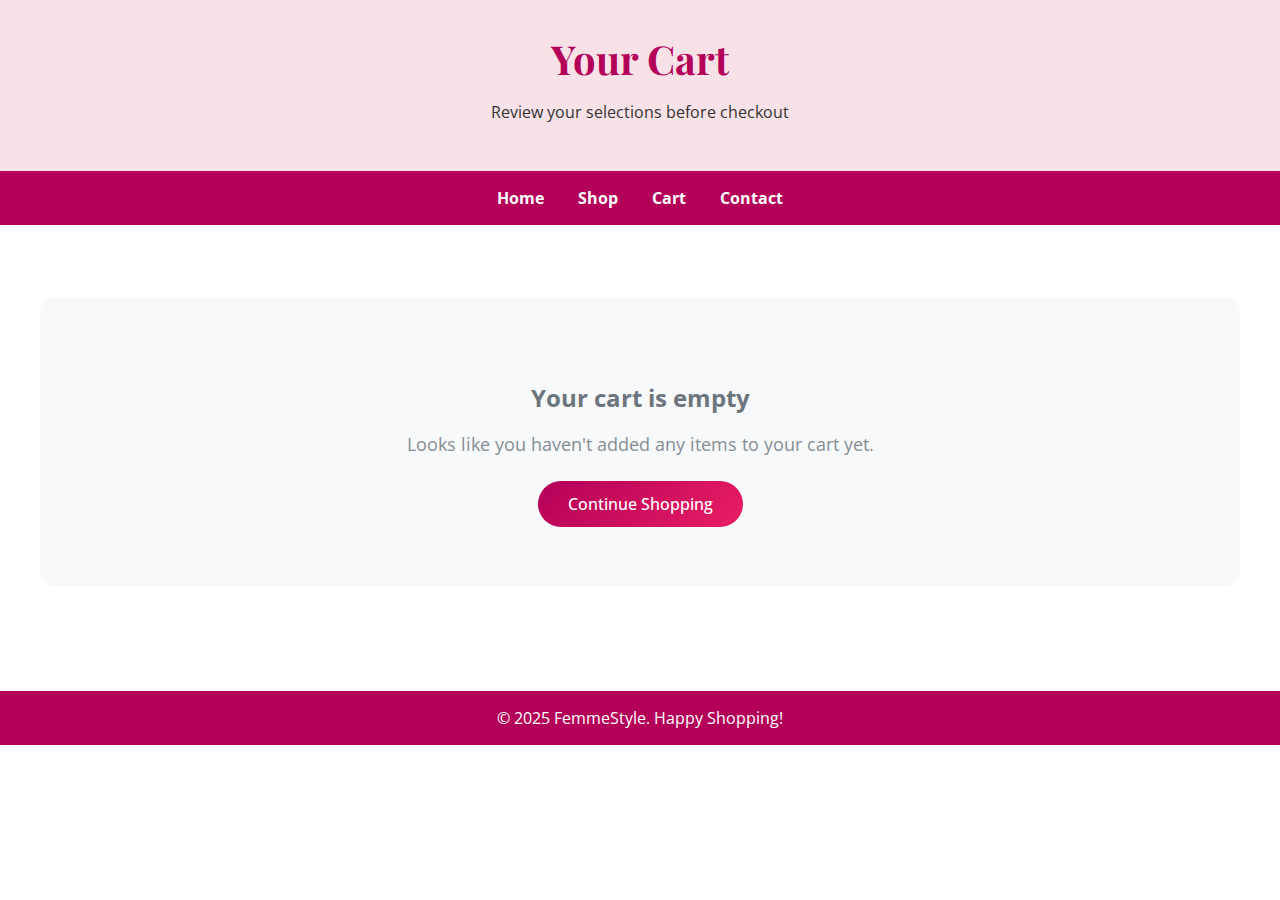
<file: Cart.html>
<!DOCTYPE html>
<html lang="en">
<head>
  <meta charset="UTF-8" />
  <meta name="viewport" content="width=device-width, initial-scale=1" />
  <title>Cart | FemmeStyle</title>
  <link rel="stylesheet" href="cart.css" />
    <link rel="stylesheet" href="style.css" />

  <link href="https://fonts.googleapis.com/css2?family=Playfair+Display:wght@500&family=Open+Sans&display=swap" rel="stylesheet">
</head>
<body>

  <header>
    <h1>Your Cart</h1>
    <p>Review your selections before checkout</p>
  </header>

  <nav>
    <a href="index.html">Home</a>
    <a href="products.html">Shop</a>
    <a href="cart.html">Cart</a>
    <a href="contact.html">Contact</a>
  </nav>

  <main class="container" id="cart-container">
    <!-- Cart items will load here -->
  </main>

  <footer>
    &copy; 2025 FemmeStyle. Happy Shopping!
  </footer>

  <script src="script.js"></script>
</body>
</html>
</file>
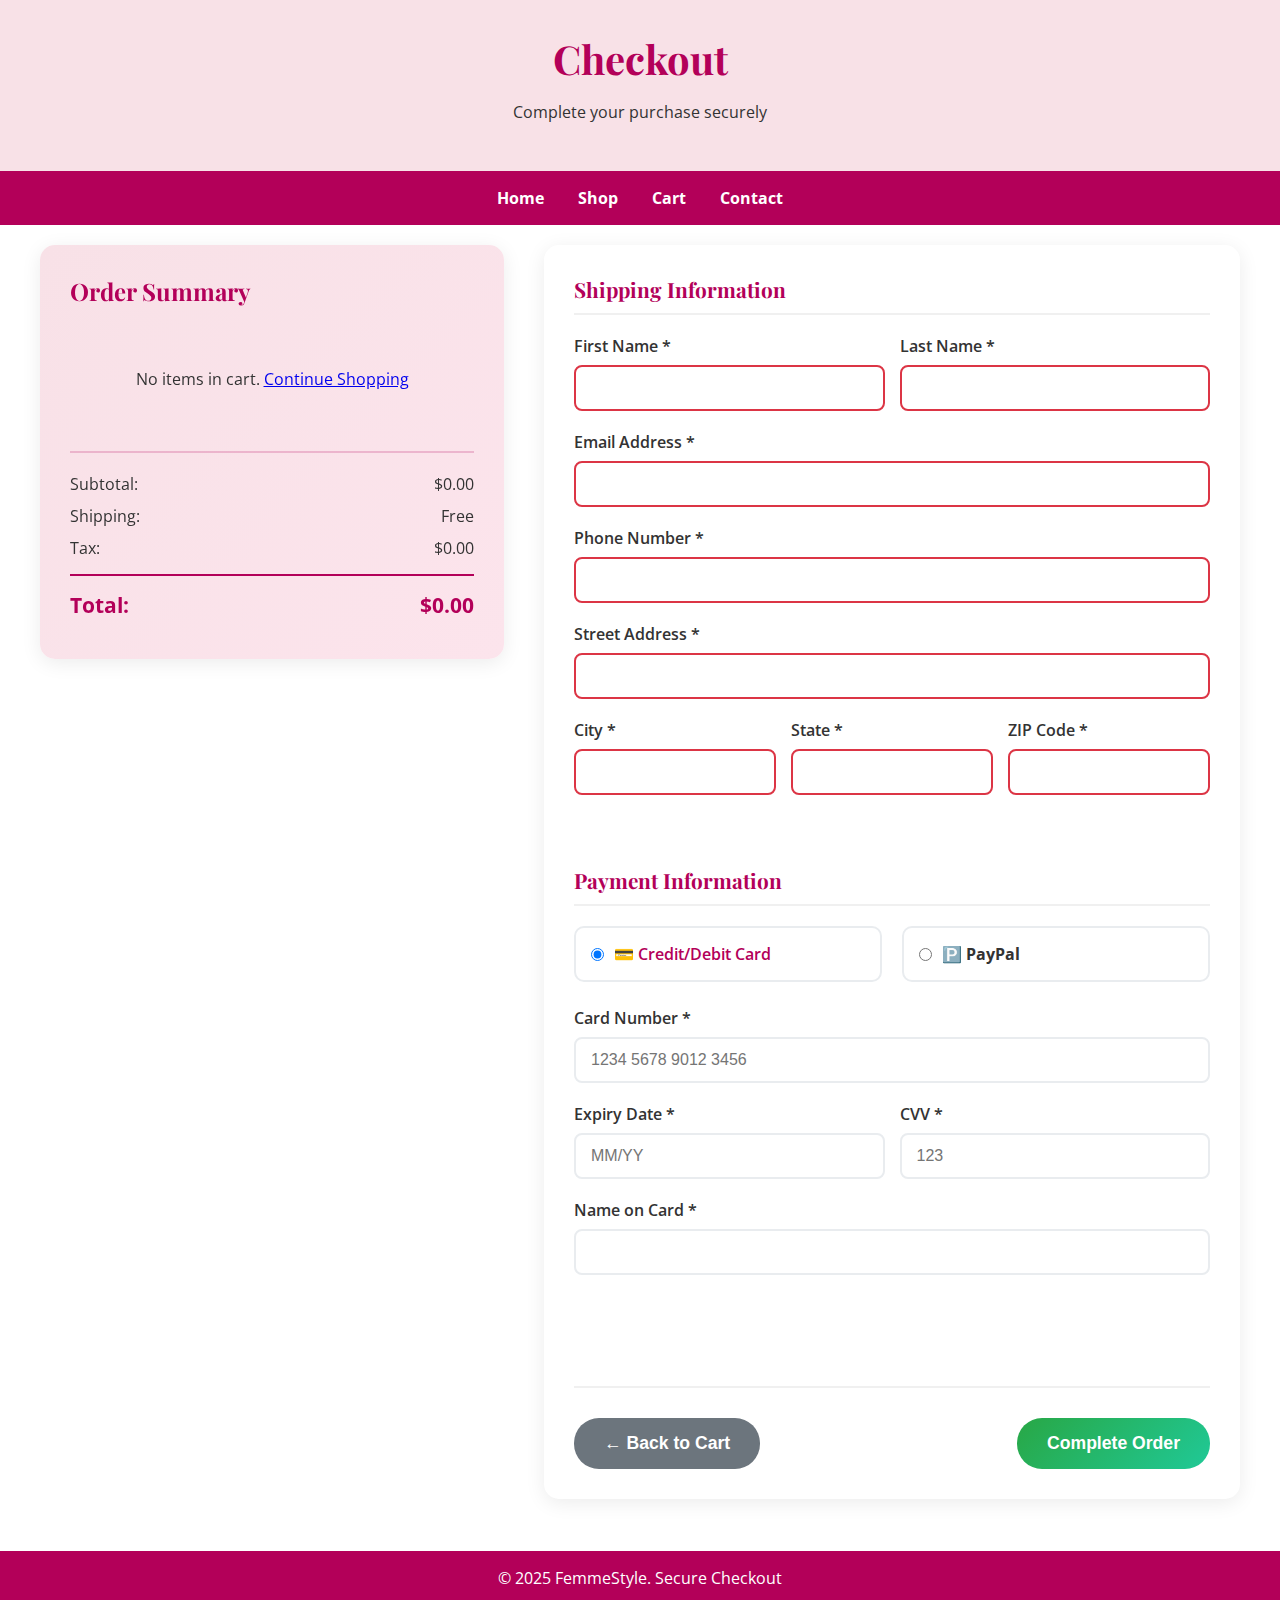
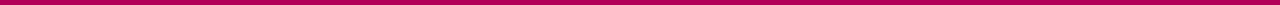
<file: checkout.html>
<!DOCTYPE html>
<html lang="en">
<head>
  <meta charset="UTF-8" />
  <meta name="viewport" content="width=device-width, initial-scale=1" />
  <title>Checkout | FemmeStyle</title>
  <link rel="stylesheet" href="style.css" />
  <link rel="stylesheet" href="checkout.css" />
  <link href="https://fonts.googleapis.com/css2?family=Playfair+Display:wght@500&family=Open+Sans&display=swap" rel="stylesheet">
</head>
<body>

  <header>
    <h1>Checkout</h1>
    <p>Complete your purchase securely</p>
  </header>

  <nav>
    <a href="index.html">Home</a>
    <a href="products.html">Shop</a>
    <a href="cart.html">Cart</a>
    <a href="contact.html">Contact</a>
  </nav>

  <main class="checkout-container">
    <div class="checkout-wrapper">
      <!-- Left Side - Order Summary -->
      <div class="order-summary">
        <h2>Order Summary</h2>
        <div id="checkout-items">
          <!-- Items will be loaded here -->
        </div>
        <div class="summary-totals">
          <div class="summary-row">
            <span>Subtotal:</span>
            <span id="subtotal">$0.00</span>
          </div>
          <div class="summary-row">
            <span>Shipping:</span>
            <span>Free</span>
          </div>
          <div class="summary-row">
            <span>Tax:</span>
            <span id="tax">$0.00</span>
          </div>
          <div class="summary-row total-row">
            <span>Total:</span>
            <span id="total">$0.00</span>
          </div>
        </div>
      </div>

      <!-- Right Side - Checkout Form -->
      <div class="checkout-form">
        <form id="checkoutForm">
          <!-- Shipping Information -->
          <div class="form-section">
            <h3>Shipping Information</h3>
            <div class="form-row">
              <div class="form-group">
                <label for="firstName">First Name *</label>
                <input type="text" id="firstName" name="firstName" required>
              </div>
              <div class="form-group">
                <label for="lastName">Last Name *</label>
                <input type="text" id="lastName" name="lastName" required>
              </div>
            </div>
            
            <div class="form-group">
              <label for="email">Email Address *</label>
              <input type="email" id="email" name="email" required>
            </div>
            
            <div class="form-group">
              <label for="phone">Phone Number *</label>
              <input type="tel" id="phone" name="phone" required>
            </div>
            
            <div class="form-group">
              <label for="address">Street Address *</label>
              <input type="text" id="address" name="address" required>
            </div>
            
            <div class="form-row">
              <div class="form-group">
                <label for="city">City *</label>
                <input type="text" id="city" name="city" required>
              </div>
              <div class="form-group">
                <label for="state">State *</label>
                <input type="text" id="state" name="state" required>
              </div>
              <div class="form-group">
                <label for="zipCode">ZIP Code *</label>
                <input type="text" id="zipCode" name="zipCode" required>
              </div>
            </div>
          </div>

          <!-- Payment Information -->
          <div class="form-section">
            <h3>Payment Information</h3>
            <div class="payment-methods">
              <label class="payment-option">
                <input type="radio" name="paymentMethod" value="card" checked>
                <span class="payment-label">💳 Credit/Debit Card</span>
              </label>
              <label class="payment-option">
                <input type="radio" name="paymentMethod" value="paypal">
                <span class="payment-label">🅿️ PayPal</span>
              </label>
            </div>
            
            <div id="cardDetails">
              <div class="form-group">
                <label for="cardNumber">Card Number *</label>
                <input type="text" id="cardNumber" name="cardNumber" placeholder="1234 5678 9012 3456" maxlength="19">
              </div>
              
              <div class="form-row">
                <div class="form-group">
                  <label for="expiryDate">Expiry Date *</label>
                  <input type="text" id="expiryDate" name="expiryDate" placeholder="MM/YY" maxlength="5">
                </div>
                <div class="form-group">
                  <label for="cvv">CVV *</label>
                  <input type="text" id="cvv" name="cvv" placeholder="123" maxlength="4">
                </div>
              </div>
              
              <div class="form-group">
                <label for="cardName">Name on Card *</label>
                <input type="text" id="cardName" name="cardName">
              </div>
            </div>
          </div>

          <!-- Order Actions -->
          <div class="form-actions">
            <button type="button" class="btn-secondary" onclick="window.location.href='cart.html'">
              ← Back to Cart
            </button>
            <button type="submit" class="btn-primary">
              Complete Order
            </button>
          </div>
        </form>
      </div>
    </div>
  </main>

  <footer>
    &copy; 2025 FemmeStyle. Secure Checkout
  </footer>

  <script src="script.js"></script>
  <script src="checkout.js"></script>
</body>
</html>
</file>
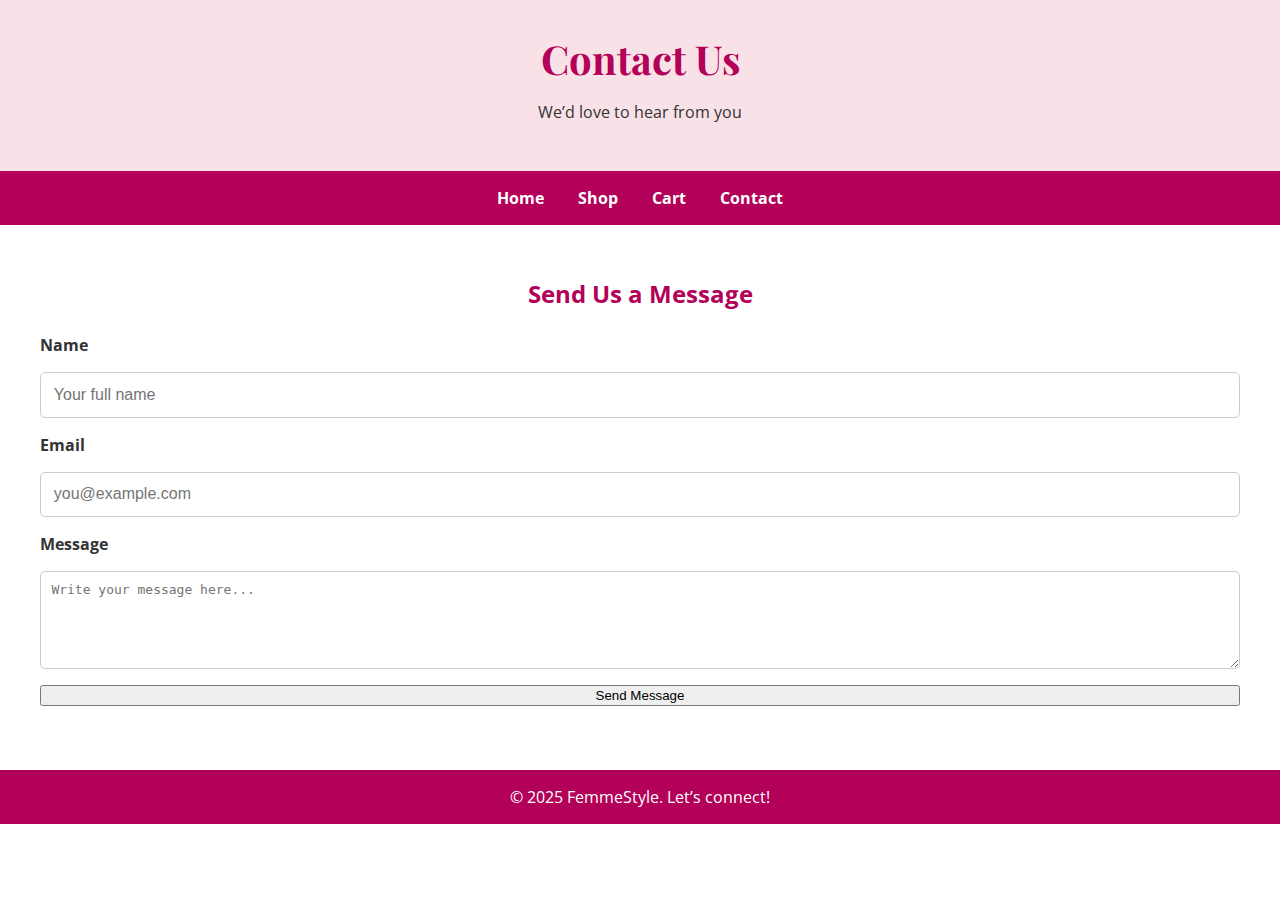
<file: Contact.html>
<!DOCTYPE html>
<html lang="en">
<head>
  <meta charset="UTF-8" />
  <meta name="viewport" content="width=device-width, initial-scale=1" />
  <title>Contact Us | FemmeStyle</title>
  <link rel="stylesheet" href="style.css" />
  <link href="https://fonts.googleapis.com/css2?family=Playfair+Display:wght@500&family=Open+Sans&display=swap" rel="stylesheet">
</head>
<body>

  <header>
    <h1>Contact Us</h1>
    <p>We’d love to hear from you</p>
  </header>

  <nav>
    <a href="index.html">Home</a>
    <a href="products.html">Shop</a>
    <a href="cart.html">Cart</a>
    <a href="contact.html">Contact</a>
  </nav>

  <main class="container">
    <h2 class="section-title">Send Us a Message</h2>
    <form action="thank-you.html" method="GET">
  <label for="name">Name</label>
  <input type="text" id="name" name="name" placeholder="Your full name" required />

  <label for="email">Email</label>
  <input type="email" id="email" name="email" placeholder="you@example.com" required />

  <label for="message">Message</label>
  <textarea id="message" name="message" rows="5" placeholder="Write your message here..." required></textarea>

  <button type="submit">Send Message</button>
</form>

  </main>

  <footer>
    &copy; 2025 FemmeStyle. Let’s connect!
  </footer>

</body>
</html>
</file>
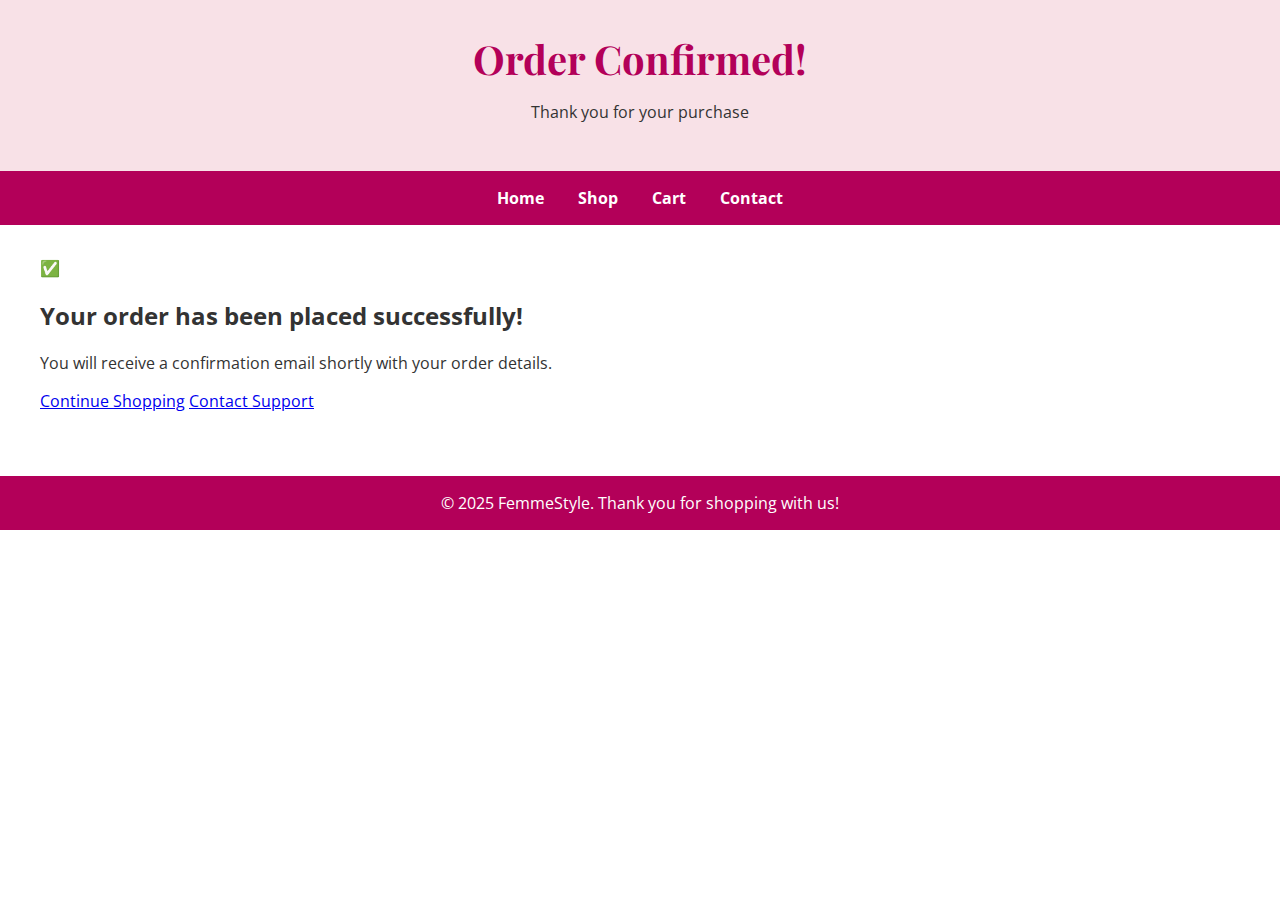
<file: order-success.html>
<!DOCTYPE html>
<html lang="en">
<head>
  <meta charset="UTF-8" />
  <meta name="viewport" content="width=device-width, initial-scale=1" />
  <title>Order Confirmed | FemmeStyle</title>
  <link rel="stylesheet" href="style.css" />
  <link href="https://fonts.googleapis.com/css2?family=Playfair+Display:wght@500&family=Open+Sans&display=swap" rel="stylesheet">
</head>
<body>
  <header>
    <h1>Order Confirmed!</h1>
    <p>Thank you for your purchase</p>
  </header>

  <nav>
    <a href="index.html">Home</a>
    <a href="products.html">Shop</a>
    <a href="cart.html">Cart</a>
    <a href="contact.html">Contact</a>
  </nav>

  <main class="container">
    <div class="success-content">
      <div class="success-icon">✅</div>
      <h2>Your order has been placed successfully!</h2>
      <p>You will receive a confirmation email shortly with your order details.</p>
      <div class="action-buttons">
        <a href="index.html" class="btn-primary">Continue Shopping</a>
        <a href="contact.html" class="btn-secondary">Contact Support</a>
      </div>
    </div>
  </main>

  <footer>
    &copy; 2025 FemmeStyle. Thank you for shopping with us!
  </footer>
</body>
</html>
</file>
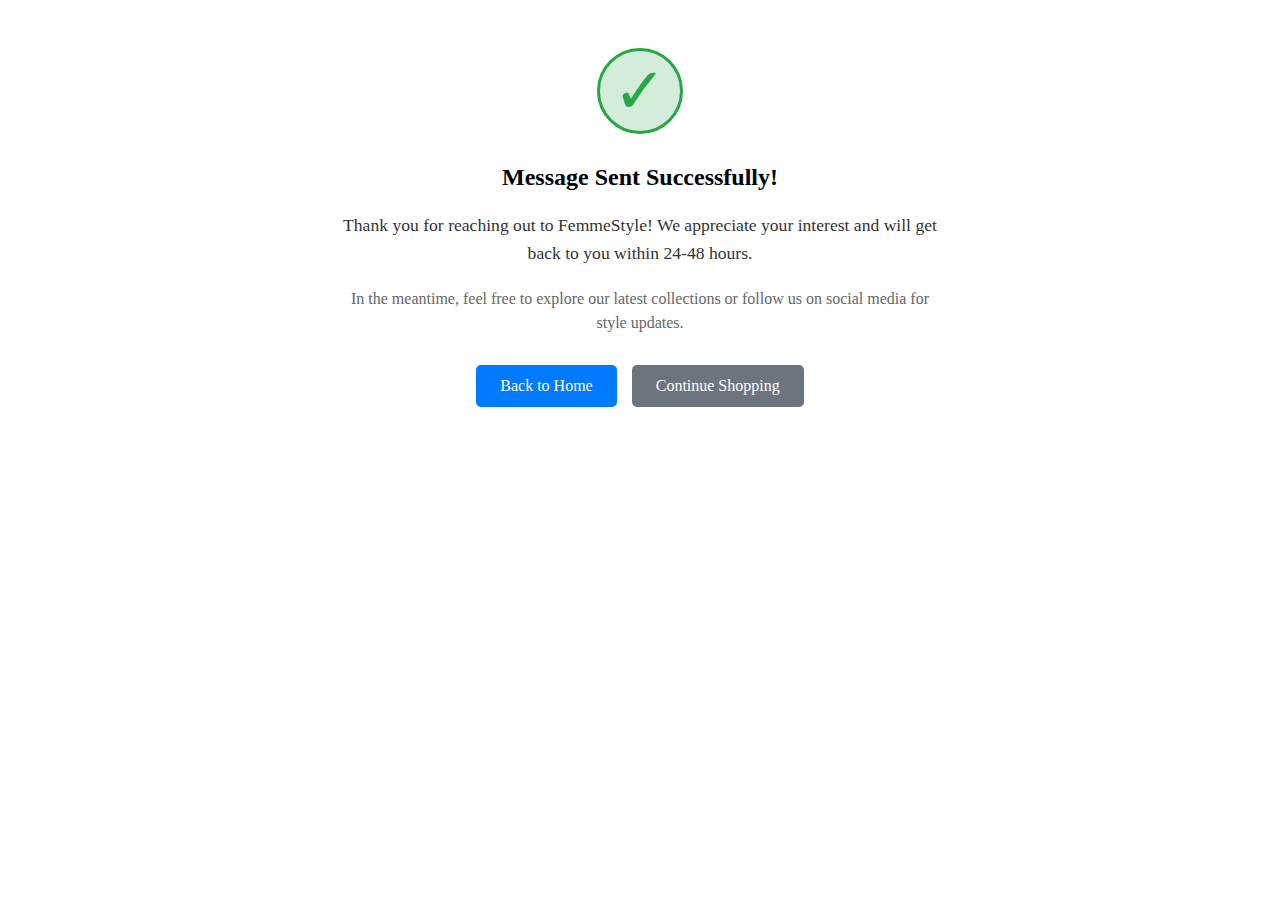
<file: thank-you.html>
<!DOCTYPE html>
<html lang="en">
<head>
  <meta charset="UTF-8" />
  <meta name="viewport" content="width=device-width, initial-scale=1" />
  <title>Thank You | FemmeStyle</title>
  <link rel="stylesheet" href="thankyou.css" />

  <link href="https://fonts.googleapis.com/css2?family=Playfair+Display:wght@500&family=Open+Sans&display=swap" rel="stylesheet">
</head>
<body>

 

  <main class="container">
    <div class="thank-you-content">
      <div class="success-icon">✓</div>
      <h2 class="section-title">Message Sent Successfully!</h2>
      <p class="thank-you-message">
        Thank you for reaching out to FemmeStyle! We appreciate your interest and will get back to you within 24-48 hours.
      </p>
      <p class="follow-up">
        In the meantime, feel free to explore our latest collections or follow us on social media for style updates.
      </p>
      
      <div class="action-buttons">
        <a href="index.html" class="btn-primary">Back to Home</a>
        <a href="products.html" class="btn-secondary">Continue Shopping</a>
      </div>
    </div>
  </main>


</body>
</html>
</file>
<file: cart.css>
/* === Enhanced Cart Styles === */
.cart-container {
  max-width: 900px;
  margin: 0 auto;
  padding: 20px;
}

.empty-cart {
  text-align: center;
  padding: 60px 20px;
  background: #f8f9fa;
  border-radius: 15px;
  margin: 40px 0;
}

.empty-cart h3 {
  color: #6c757d;
  font-size: 1.5rem;
  margin-bottom: 15px;
}

.empty-cart p {
  color: #868e96;
  font-size: 1.1rem;
  margin-bottom: 25px;
}

.continue-shopping-btn {
  background: linear-gradient(135deg, #b30059, #e91e63);
  color: white;
  padding: 12px 30px;
  border: none;
  border-radius: 25px;
  font-size: 1rem;
  font-weight: 500;
  text-decoration: none;
  display: inline-block;
  transition: all 0.3s ease;
}

.continue-shopping-btn:hover {
  background: linear-gradient(135deg, #a00050, #d81b60);
  transform: translateY(-2px);
  box-shadow: 0 4px 15px rgba(179, 0, 89, 0.3);
}

/* Cart Items Container */
.cart-items {
  background: #fff;
  border-radius: 15px;
  box-shadow: 0 4px 20px rgba(0, 0, 0, 0.08);
  overflow: hidden;
  margin-bottom: 30px;
}

.cart-item {
  display: flex;
  align-items: center;
  padding: 25px;
  border-bottom: 1px solid #f0f0f0;
  background: #fff;
  transition: background-color 0.3s ease;
}

.cart-item:last-child {
  border-bottom: none;
}

.cart-item:hover {
  background: #fafafa;
}

.cart-item-image {
  width: 100px;
  height: 100px;
  object-fit: cover;
  border-radius: 12px;
  margin-right: 20px;
  box-shadow: 0 2px 10px rgba(0, 0, 0, 0.1);
}

.cart-item-details {
  flex: 1;
  margin-right: 20px;
}

.cart-item-details h4 {
  font-family: 'Playfair Display', serif;
  font-size: 1.3rem;
  color: #333;
  margin: 0 0 8px 0;
  font-weight: 500;
}

.cart-item-price {
  font-size: 1.1rem;
  color: #b30059;
  font-weight: 600;
  margin: 5px 0;
}

.quantity-controls {
  display: flex;
  align-items: center;
  gap: 10px;
  margin: 10px 0;
}

.qty-btn {
  background: #f8f9fa;
  border: 1px solid #dee2e6;
  width: 35px;
  height: 35px;
  border-radius: 50%;
  display: flex;
  align-items: center;
  justify-content: center;
  cursor: pointer;
  font-weight: bold;
  transition: all 0.3s ease;
}

.qty-btn:hover {
  background: #b30059;
  color: white;
  border-color: #b30059;
}

.qty-display {
  background: #fff;
  border: 2px solid #e9ecef;
  padding: 8px 15px;
  border-radius: 20px;
  font-weight: 600;
  min-width: 50px;
  text-align: center;
}

.remove-btn {
  background: linear-gradient(135deg, #dc3545, #c82333);
  color: white;
  border: none;
  padding: 10px 20px;
  border-radius: 20px;
  cursor: pointer;
  font-size: 0.9rem;
  font-weight: 500;
  transition: all 0.3s ease;
  margin-left: 15px;
}

.remove-btn:hover {
  background: linear-gradient(135deg, #c82333, #bd2130);
  transform: translateY(-1px);
  box-shadow: 0 3px 10px rgba(220, 53, 69, 0.3);
}

/* Cart Summary */
.cart-summary {
  background: linear-gradient(135deg, #f8e1e7, #fce4ec);
  padding: 30px;
  border-radius: 15px;
  box-shadow: 0 4px 20px rgba(0, 0, 0, 0.08);
}

.cart-summary h3 {
  font-family: 'Playfair Display', serif;
  color: #b30059;
  margin: 0 0 20px 0;
  font-size: 1.5rem;
}

.summary-row {
  display: flex;
  justify-content: space-between;
  align-items: center;
  margin-bottom: 15px;
  padding-bottom: 10px;
  border-bottom: 1px solid rgba(179, 0, 89, 0.1);
}

.summary-row:last-child {
  border-bottom: 2px solid #b30059;
  font-weight: 600;
  font-size: 1.2rem;
  color: #b30059;
  margin-top: 20px;
}

.checkout-btn {
  background: linear-gradient(135deg, #28a745, #20c997);
  color: white;
  border: none;
  padding: 15px 40px;
  border-radius: 30px;
  font-size: 1.1rem;
  font-weight: 600;
  cursor: pointer;
  width: 100%;
  margin-top: 25px;
  transition: all 0.3s ease;
  text-transform: uppercase;
  letter-spacing: 1px;
}

.checkout-btn:hover {
  background: linear-gradient(135deg, #20c997, #17a2b8);
  transform: translateY(-2px);
  box-shadow: 0 6px 20px rgba(40, 167, 69, 0.3);
}

.checkout-btn:disabled {
  background: #6c757d;
  cursor: not-allowed;
  transform: none;
  box-shadow: none;
}

/* Cart Header */
.cart-header {
  display: flex;
  justify-content: space-between;
  align-items: center;
  margin-bottom: 30px;
  padding-bottom: 20px;
  border-bottom: 2px solid #f0f0f0;
}

.cart-count {
  background: #b30059;
  color: white;
  padding: 8px 16px;
  border-radius: 20px;
  font-size: 0.9rem;
  font-weight: 600;
}

.clear-cart-btn {
  background: transparent;
  color: #dc3545;
  border: 2px solid #dc3545;
  padding: 8px 16px;
  border-radius: 20px;
  cursor: pointer;
  font-size: 0.9rem;
  font-weight: 500;
  transition: all 0.3s ease;
}

.clear-cart-btn:hover {
  background: #dc3545;
  color: white;
}

/* Responsive Design for Cart */
@media (max-width: 768px) {
  .cart-item {
    flex-direction: column;
    text-align: center;
    padding: 20px;
  }
  
  .cart-item-image {
    margin: 0 0 15px 0;
    width: 120px;
    height: 120px;
  }
  
  .cart-item-details {
    margin: 0 0 15px 0;
  }
  
  .quantity-controls {
    justify-content: center;
  }
  
  .remove-btn {
    margin: 15px 0 0 0;
  }
  
  .cart-header {
    flex-direction: column;
    gap: 15px;
    text-align: center;
  }
}

@media (max-width: 480px) {
  .cart-container {
    padding: 15px;
  }
  
  .cart-summary {
    padding: 20px;
  }
  
  .checkout-btn {
    padding: 12px 30px;
    font-size: 1rem;
  }
}
</file>
<file: style.css>
/* === Font Setup === */
body {
  margin: 0;
  font-family: 'Open Sans', sans-serif;
  background: #fff;
  color: #333;
}

/* === Header === */
header {
  background: #f8e1e7;
  padding: 2em;
  text-align: center;
}
header h1 {
  font-family: 'Playfair Display', serif;
  font-size: 2.5em;
  margin: 0;
  color: #b30059;
}

/* === Navigation Bar === */
nav {
  background: #b30059;
  text-align: center;
  padding: 1em 0;
}
nav a {
  color: white;
  text-decoration: none;
  margin: 0 15px;
  font-weight: bold;
}
nav a:hover {
  text-decoration: underline;
}

/* === Hero Banner === */
.hero {
  background: url('https://images.unsplash.com/photo-1694377162243-3b9951e6a11a?q=80&w=2070&auto=format&fit=crop&ixlib=rb-4.1.0&ixid=M3wxMjA3fDB8MHxwaG90by1wYWdlfHx8fGVufDB8fHx8fA%3D%3D') no-repeat center center/cover;
  height: 400px;
  display: flex;
  align-items: center;
  justify-content: center;
  color: white;
  text-align: center;
}
.hero h2 {
  font-size: 2.5em;
  background: rgba(0, 0, 0, 0.5);
  padding: 0.5em 1em;
  border-radius: 10px;
}

/* === Main Container === */
.container {
  padding: 2em;
  max-width: 1200px;
  margin: auto;
}
.section-title {
  text-align: center;
  color: #b30059;
  margin-bottom: 1em;
}

/* Product Grid Styles */
.product-grid {
  display: grid;
  grid-template-columns: repeat(auto-fit, minmax(280px, 1fr));
  gap: 30px;
  padding: 20px 0;
  max-width: 1200px;
  margin: 0 auto;
}

.product-card {
  background: #fff;
  border-radius: 15px;
  box-shadow: 0 4px 15px rgba(0, 0, 0, 0.1);
  overflow: hidden;
  transition: transform 0.3s ease, box-shadow 0.3s ease;
  border: 1px solid #f0f0f0;
}

.product-card:hover {
  transform: translateY(-5px);
  box-shadow: 0 8px 25px rgba(0, 0, 0, 0.15);
}

.product-image-container {
  width: 100%;
  height: 250px;
  overflow: hidden;
  position: relative;
}

.product-image {
  width: 100%;
  height: 100%;
  object-fit: cover;
  object-position: center;
  transition: transform 0.3s ease;
}

.product-card:hover .product-image {
  transform: scale(1.05);
}

.product-info {
  padding: 20px;
  text-align: center;
}

.product-name {
  font-family: 'Playfair Display', serif;
  font-size: 1.3rem;
  color: #333;
  margin: 0 0 10px 0;
  font-weight: 500;
}

.product-price {
  font-size: 1.2rem;
  color: #e91e63;
  font-weight: 600;
  margin: 10px 0 15px 0;
}

.add-to-cart-btn {
  background: linear-gradient(135deg, #e91e63, #ad1457);
  color: white;
  border: none;
  padding: 12px 24px;
  border-radius: 25px;
  font-size: 1rem;
  font-weight: 500;
  cursor: pointer;
  transition: all 0.3s ease;
  width: 100%;
  max-width: 200px;
}

.add-to-cart-btn:hover {
  background: linear-gradient(135deg, #ad1457, #880e4f);
  transform: translateY(-2px);
  box-shadow: 0 4px 15px rgba(233, 30, 99, 0.3);
}



/* Responsive Design */
@media (max-width: 768px) {
  .product-grid {
    grid-template-columns: repeat(auto-fit, minmax(250px, 1fr));
    gap: 20px;
    padding: 15px;
  }
  
  .product-image-container {
    height: 200px;
  }
  
  .cart-item {
    flex-direction: column;
    text-align: center;
  }
  
  .cart-item-image {
    width: 100px;
    height: 100px;
  }
}

@media (max-width: 480px) {
  .product-grid {
    grid-template-columns: 1fr;
    gap: 15px;
  }
}


/* === Cart Item Styles === */
.cart-item {
  display: flex;
  justify-content: space-between;
  align-items: center;
  padding: 1em 0;
  border-bottom: 1px solid #ddd;
}
.cart-item img {
  width: 80px;
  border-radius: 5px;
}
.cart-item-details {
  flex: 1;
  padding: 0 1em;
}
.cart-item h4 {
  margin: 0;
  color: #b30059;
}
.cart-total {
  text-align: right;
  font-weight: bold;
  margin-top: 1em;
  color: #b30059;
}
.cart-checkout {
  text-align: right;
  margin-top: 1em;
}
.cart-checkout button {
  background: #b30059;
  color: white;
  padding: 0.7em 1.2em;
  border: none;
  border-radius: 5px;
  cursor: pointer;
}
.cart-checkout button:hover {
  background: #a00050;
}

/* === Contact Page === */
form {
  display: flex;
  flex-direction: column;
  gap: 1em;
}
label {
  font-weight: bold;
}
input, textarea {
  padding: 0.8em;
  border: 1px solid #ccc;
  border-radius: 5px;
  font-size: 1em;
}

/* === Footer === */
footer {
  background: #b30059;
  color: white;
  text-align: center;
  padding: 1em;
  margin-top: 2em;
}

/* === Responsive === */
@media (max-width: 768px) {
  .hero h2 {
    font-size: 1.8em;
  }
  .cart-item {
    flex-direction: column;
    align-items: flex-start;
  }
}
</file>
<file: checkout.css>
/* Checkout Page Styles */
.checkout-container {
  max-width: 1200px;
  margin: 0 auto;
  padding: 20px;
}

.checkout-wrapper {
  display: grid;
  grid-template-columns: 1fr 1.5fr;
  gap: 40px;
  align-items: start;
}

/* Order Summary */
.order-summary {
  background: linear-gradient(135deg, #f8e1e7, #fce4ec);
  padding: 30px;
  border-radius: 15px;
  box-shadow: 0 4px 20px rgba(0, 0, 0, 0.08);
  position: sticky;
  top: 20px;
}

.order-summary h2 {
  font-family: 'Playfair Display', serif;
  color: #b30059;
  margin: 0 0 25px 0;
  font-size: 1.5rem;
}

.checkout-item {
  display: flex;
  align-items: center;
  gap: 15px;
  padding: 15px 0;
  border-bottom: 1px solid rgba(179, 0, 89, 0.1);
}

.checkout-item:last-child {
  border-bottom: none;
}

.checkout-item-image {
  width: 60px;
  height: 60px;
  object-fit: cover;
  border-radius: 8px;
}

.checkout-item-details {
  flex: 1;
}

.checkout-item-name {
  font-weight: 600;
  color: #333;
  margin: 0 0 5px 0;
}

.checkout-item-price {
  color: #b30059;
  font-size: 0.9rem;
}

.checkout-item-qty {
  background: #fff;
  padding: 4px 8px;
  border-radius: 12px;
  font-size: 0.8rem;
  font-weight: 600;
}

.summary-totals {
  margin-top: 25px;
  padding-top: 20px;
  border-top: 2px solid rgba(179, 0, 89, 0.2);
}

.summary-row {
  display: flex;
  justify-content: space-between;
  margin-bottom: 10px;
  font-size: 1rem;
}

.total-row {
  font-size: 1.3rem;
  font-weight: 700;
  color: #b30059;
  margin-top: 15px;
  padding-top: 15px;
  border-top: 2px solid #b30059;
}

/* Checkout Form */
.checkout-form {
  background: #fff;
  padding: 30px;
  border-radius: 15px;
  box-shadow: 0 4px 20px rgba(0, 0, 0, 0.08);
}

.form-section {
  margin-bottom: 35px;
}

.form-section h3 {
  font-family: 'Playfair Display', serif;
  color: #b30059;
  font-size: 1.3rem;
  margin: 0 0 20px 0;
  padding-bottom: 10px;
  border-bottom: 2px solid #f0f0f0;
}

.form-row {
  display: grid;
  grid-template-columns: repeat(auto-fit, minmax(200px, 1fr));
  gap: 15px;
}

.form-group {
  margin-bottom: 20px;
}

.form-group label {
  display: block;
  margin-bottom: 8px;
  font-weight: 600;
  color: #333;
}

.form-group input {
  width: 100%;
  padding: 12px 15px;
  border: 2px solid #e9ecef;
  border-radius: 8px;
  font-size: 1rem;
  transition: all 0.3s ease;
  box-sizing: border-box;
}

.form-group input:focus {
  outline: none;
  border-color: #b30059;
  box-shadow: 0 0 0 3px rgba(179, 0, 89, 0.1);
}

.form-group input:invalid {
  border-color: #dc3545;
}

/* Payment Methods */
.payment-methods {
  display: flex;
  gap: 20px;
  margin-bottom: 25px;
}

.payment-option {
  flex: 1;
  padding: 15px;
  border: 2px solid #e9ecef;
  border-radius: 10px;
  cursor: pointer;
  transition: all 0.3s ease;
  display: flex;
  align-items: center;
  gap: 10px;
}

.payment-option:hover {
  border-color: #b30059;
  background: #f8e1e7;
}

.payment-option input[type="radio"] {
  margin: 0;
}

.payment-option input[type="radio"]:checked + .payment-label {
  color: #b30059;
  font-weight: 600;
}

.payment-label {
  font-size: 1rem;
  transition: all 0.3s ease;
}

/* Form Actions */
.form-actions {
  display: flex;
  gap: 20px;
  justify-content: space-between;
  margin-top: 40px;
  padding-top: 30px;
  border-top: 2px solid #f0f0f0;
}

.btn-primary, .btn-secondary {
  padding: 15px 30px;
  border: none;
  border-radius: 25px;
  font-size: 1.1rem;
  font-weight: 600;
  cursor: pointer;
  transition: all 0.3s ease;
  text-decoration: none;
  display: inline-block;
  text-align: center;
  min-width: 180px;
}

.btn-primary {
  background: linear-gradient(135deg, #28a745, #20c997);
  color: white;
}

.btn-primary:hover {
  background: linear-gradient(135deg, #20c997, #17a2b8);
  transform: translateY(-2px);
  box-shadow: 0 6px 20px rgba(40, 167, 69, 0.3);
}

.btn-secondary {
  background: #6c757d;
  color: white;
}

.btn-secondary:hover {
  background: #545b62;
  transform: translateY(-2px);
}

/* Responsive Design */
@media (max-width: 968px) {
  .checkout-wrapper {
    grid-template-columns: 1fr;
    gap: 30px;
  }
  
  .order-summary {
    position: static;
  }
}

@media (max-width: 768px) {
  .checkout-container {
    padding: 15px;
  }
  
  .checkout-form, .order-summary {
    padding: 20px;
  }
  
  .form-row {
    grid-template-columns: 1fr;
  }
  
  .payment-methods {
    flex-direction: column;
  }
  
  .form-actions {
    flex-direction: column;
  }
  
  .btn-primary, .btn-secondary {
    width: 100%;
  }
}
</file>
<file: thankyou.css>
/* Thank You Page Styles */
.thank-you-content {
  text-align: center;
  max-width: 600px;
  margin: 0 auto;
  padding: 40px 20px;
}

.success-icon {
  font-size: 4rem;
  color: #28a745;
  background: #d4edda;
  width: 80px;
  height: 80px;
  border-radius: 50%;
  display: flex;
  align-items: center;
  justify-content: center;
  margin: 0 auto 30px;
  border: 3px solid #28a745;
}

.thank-you-message {
  font-size: 1.1rem;
  color: #333;
  margin-bottom: 20px;
  line-height: 1.6;
}

.follow-up {
  color: #666;
  margin-bottom: 30px;
  line-height: 1.5;
}

.action-buttons {
  display: flex;
  gap: 15px;
  justify-content: center;
  flex-wrap: wrap;
}

.btn-primary, .btn-secondary {
  padding: 12px 24px;
  text-decoration: none;
  border-radius: 5px;
  font-weight: 500;
  transition: all 0.3s ease;
  display: inline-block;
}

.btn-primary {
  background-color: #007bff;
  color: white;
}

.btn-primary:hover {
  background-color: #0056b3;
}

.btn-secondary {
  background-color: #6c757d;
  color: white;
}

.btn-secondary:hover {
  background-color: #545b62;
}

@media (max-width: 768px) {
  .action-buttons {
    flex-direction: column;
    align-items: center;
  }
  
  .btn-primary, .btn-secondary {
    width: 200px;
  }
}
</file>
